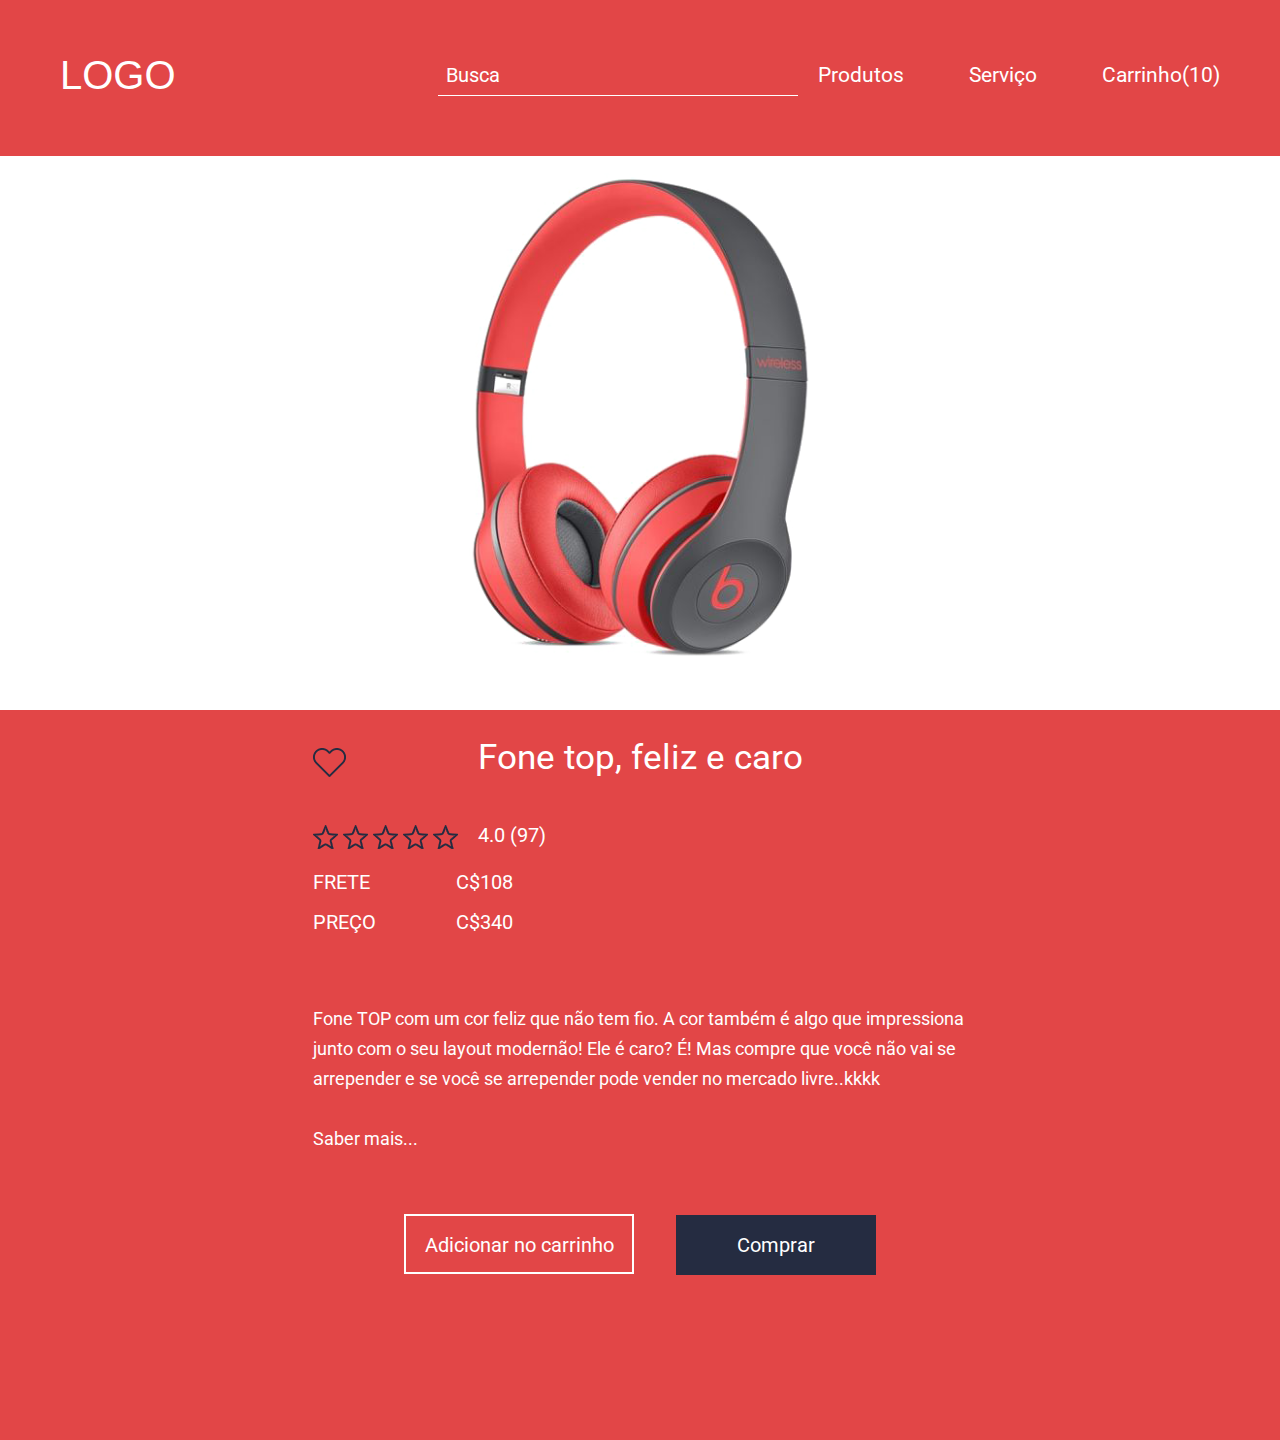
<file: index.html>
<!DOCTYPE html>
<html>

<head>
    <meta charset="UTF-8">
    <meta name="viewport" content="width=device-width, initial-scale=1.0">
    <meta http-equiv="X-UA-Compatible" content="ie=edge">
    <link href="https://fonts.googleapis.com/css?family=Roboto" rel="stylesheet">
    <link rel="stylesheet" href="css/reset.css">
    <link rel="stylesheet" href="css/base.css">
    <link rel="stylesheet" href="css/container-store.css">
    <link rel="stylesheet" href="css/header-store.css">
    <link rel="stylesheet" href="css/photo-product.css">
    <link rel="stylesheet" href="css/button-store.css">
    <link rel="stylesheet" href="css/wrap-product.css">
    <link rel="stylesheet" href="css/description-product.css">
    <link rel="stylesheet" href="https://use.fontawesome.com/releases/v5.6.3/css/all.css" integrity="sha384-UHRtZLI+pbxtHCWp1t77Bi1L4ZtiqrqD80Kn4Z8NTSRyMA2Fd33n5dQ8lWUE00s/"
        crossorigin="anonymous">
    <title>Loja de Fone</title>
</head>

<body>
    <div class="container-store">
        <header class="header-store">
            <h1 class="title">Logo</h1>

            <nav class="navigation">
                <input type="search" placeholder="Busca">
                <i class="fas fa-search"></i>
                <i class="fas fa-times -hidden"></i>

                <ul id="menu" class="list">
                    <li class="item -menu">
                        <a class="menu" href="#menu">
                            <i class="fas fa-bars fa-lg"></i>
                        </a>
                    </li>
                    <li class="item"><a class="action" href="#">Produtos</a></li>
                    <li class="item"><a class="action" href="#">Serviço</a></li>
                    <li class="item -last"><a class="action -last" href="#">Carrinho(10)</a></li>
                </ul>
            </nav>
        </header>

        <figure class="photo-product">
            <img class="photo" src="image/phone.png" alt="">
        </figure>
        <section class="wrap-product">
            <dl class="description-product">
                <dt class="title">Fone top, feliz e caro</dt>
                <dd class="item -heart">
                    <img class="icon" src="image/heart.png" alt="Like">
                    <img class="icon -active" src="image/heart-active.png" alt="Like">
                </dd>
                <dd class="item -star">
                    <ol>
                        <li class="star">
                            <img class="icon" src="image/star.png" alt="Estrela">
                            <img class="icon -active" src="image/star-active.png" alt="Estrela">
                        </li>
                        <li class="star">
                            <img class="icon" src="image/star.png" alt="Estrela">
                            <img class="icon -active" src="image/star-active.png" alt="Estrela">
                        </li>
                        <li class="star">
                            <img class="icon" src="image/star.png" alt="Estrela">
                            <img class="icon -active" src="image/star-active.png" alt="Estrela">
                        </li>
                        <li class="star">
                            <img class="icon" src="image/star.png" alt="Estrela">
                            <img class="icon -active" src="image/star-active.png" alt="Estrela">
                        </li>
                        <li class="star">
                            <img class="icon" src="image/star.png" alt="Estrela">
                            <img class="icon -active" src="image/star-active.png" alt="Estrela">
                        </li>
                    </ol>
                </dd>
                <dd class="item">4.0 (97)</dd>

                <dd class="item -info"><strong class="contrast">Frete</strong>C$108</dd>

                <dd class="item -info -last"><strong class="contrast">Preço</strong>C$340</dd>

                <dd class="text">Fone TOP com um cor feliz que não tem fio. A cor também é algo que impressiona
                    junto com o seu layout
                    modernão! Ele é caro? É! Mas compre que você não vai se arrepender e se você se arrepender pode
                    vender
                    no mercado livre..kkkk</dd>
                <dd class="text -more"><a class="action" href="#">Saber mais...</a></dd>
            </dl>

            <div class="buttons">
                <button class="button-store -second">Adicionar no carrinho</button>
                <a class="button-store" href="comprar.html">Comprar</a>
            </div>
        </section>


    </div>
    <script src="js/header-store.js"></script>
    <script src="js/description-project.js"></script>
    <script src="js/home.js"></script>
</body>

</html>
</file>
<file: css/base.css>
html,
body {
    height: 100%;
}

body {
    background-image: linear-gradient(to top, #ff2e63, #252a34);
}


@media (max-width: 380px) {
    body {
        overflow-x: hidden;
    }
}
</file>
<file: css/container-store.css>
.container-store {
    background-color: #e24647;
    padding: 55px 0 165px 0;
    position: absolute;
    top: 50%;
    left: 50%;
    transform: translateY(-50%) translateX(-50%);
    width: 90%;
    max-width: 1330px;
    box-shadow: 0 0 60px rgba(44, 44, 44, .3);
    z-index: 5;
}

@media (max-width: 1470px), (max-height: 960px)  {
    .container-store {
        position: static;
        transform: none;
        width: 100%;
        max-width: 100%;
    }
}

@media (max-height: 960px)  {
    .container-store {
        max-width: 1330px;
        margin: 0 auto;
    }
}
</file>
<file: css/header-store.css>
.header-store {
    color: #fff;
    overflow: hidden;
    margin-bottom: 80px;
    padding: 0 60px;
}

.header-store>.title {
    font-size: 40px;
    font-family: Arial, Roboto, sans-serif;
    float: left;
    text-transform: uppercase;
    cursor: pointer;
}

.header-store>.navigation {
    font-size: 21px;
    font-family: "Segoe UI", Roboto, sans-serif;
    display: flex;
    justify-content: end;
    align-items: center;
}

.header-store [type="search"] {
    width: 360px;
    margin-right: 20px;
    background-color: transparent;
    border: none;
    border-bottom: 1px solid #fff;
    padding: 8px;
    color: inherit;
    font-size: 20px;
    font-family: Roboto, sans-serif;
}

.header-store [type="search"]::placeholder {
    color: #fff;
    font-size: 20px;
}

.header-store .item {
    display: inline-block;
    margin-right: 60px;
}

.header-store .item.-menu {
    display: none;
}

.header-store .item.-last {
    margin-right: 0;
}

.header-store .action {
    text-decoration: none;
    color: #fff;
    position: relative;
}

.header-store .action::after {
    content: '';
    width: 0px;
    left: 0;
    position: absolute;
    height: 1px;
    display: block;
    margin-top: 8px;
    background: #fff;
    transition: all .2s ease;
}

.header-store .action:hover::after {
    width: 100%;
}

.fa-search,
.fa-times,
.fa-bars {
    visibility: hidden;
}

@media (max-width: 1310px) {
    .header-store {
        margin-bottom: 60px;
    }
}


@media (max-width: 1235px) {
    .header-store>.title {
        float: none;
        text-align: center;
        margin-bottom: 20px;
    }

    .header-store>.navigation {
        display: flex;
        justify-content: center;
        align-items: center;
    }
}

@media (max-width: 955px) {
    .header-store [type="search"] {
        position: absolute;
        top: 0;
        left: 0;
        transform: translateX(-88%);
        background-color: #fff;
        border-left: solid 40px #fff;
        color: #000;
        transition: transform 200ms linear;
        border-radius: 0 0 5px 0;
        box-sizing: border-box;
        padding-right: 60px;
        margin-top: 0;
    }

    .header-store .-active[type="search"] {
        transform: translateX(-30px);
        transition: transform 350ms cubic-bezier(.39, .41, .28, 1.26);
        border-radius: 0 0 5px 0;
    }

    .header-store [type="search"]::placeholder {
        color: #000;
    }

    .header-store {
        padding: 0;
    }

    .fa-search,
    .fa-times {
        visibility: visible;
        color: #252525;
        position: absolute;
        top: 0px;
        left: 0px;
        transition: transform 200ms linear;
        cursor: pointer;
        padding: 10px;
    }

    .fa-search.-active,
    .fa-times.-active {
        transition: transform 350ms cubic-bezier(.39, .41, .28, 1.26);
        transform: translateX(290px);

    }

    .fa-search.-hidden,
    .fa-times.-hidden {
        visibility: hidden;
    }
}

@media (max-width: 530px) {
    .header-store {
        padding: 0 16px;
    }

    .header-store .list {
        display: flex;
        justify-content: space-around;
    }

    .header-store .item {
        margin-right: 20px;
    }

    .header-store [type="search"] {
        transform: translateX(-82%);
        width: 250px;
    }

    .header-store .-active[type="search"] {
        width: 250px;
    }

    .fa-times {
        left: -110px;
    }

    .fa-search.-active {
        transform: translateX(180px);
    }
}

@media (max-width: 380px) {
    .header-store {
        margin-bottom: 40px;
    }

    .fa-bars {
        visibility: visible;
    }

    .header-store .item.-menu {
        display: block;
    }

    .header-store .item.-menu i {
        color: #252525;
        position: absolute;
        top: 0px;
        left: 0px;
        background: #fff;
        padding: 10px;
        border-radius: 0 0 0 5px;
        transform: translateX(-100%);
        transition: transform 400ms 100ms linear;
    }

    .header-store .list {
        background: #fff;
        display: block;
        position: absolute;
        top: 0px;
        right: 0;
        width: 100vw;
        height: 50vh;
        padding: 10px 0;
        transform: translateX(100%);
        transition: transform 300ms linear;
        display: flex;
        justify-content: center;
        align-items: center;
        flex-direction: column;
        z-index: 5;
    }

    .header-store .list.-active {
        transform: translateX(0%);
        transition: none;
    }

    .header-store .list.-active .item.-menu i {
        transform: translateX(0%);
        transition: none;
    }

    .header-store .list a {
        color: #000;
    }

    .header-store .item {
        display: block;
        padding: 10px 0;
    }

}
</file>
<file: css/photo-product.css>
.photo-product {
    display: inline-block;
    height: 554px;
    background-color: #fff;
    vertical-align: middle;
    border-radius: 0 150px 150px 0;
    margin-right: 156px;
    border-left: 0px solid #fff;
    position: relative;
}

.photo-product img {
    margin-left: 50px;
}

.photo-product::before {
    content: "";
    display: block;
    height: 100%;
    width: 100vw;
    background: #fff;
    position: absolute;
    transform: translateX(-100%);
    z-index: -1;
}

@media (max-width: 1325px) {
    .photo-product {
        margin-right: 140px;
    }
}

@media (max-width: 1310px) {
    .photo-product {
        display: block;
        margin-right: 0;
        border-radius: 0;
        text-align: center;
        margin-bottom: 30px;
    }

    .photo-product img {
        margin-left: 0px;
    }
}

@media (max-width: 560px) {
    .photo-product {
        height: auto;
    }

    .photo-product>.photo {
        width: 100%;
    }
}
</file>
<file: css/button-store.css>
.button-store {
    display: inline-block;
    box-sizing: border-box;
    width: 200px;
    height: 60px;
    background-color: #252c41;
    font-family: Roboto, sans-serif;
    font-size: 20px;
    line-height: 60px;
    text-align: center;
    color: #fff;
    text-decoration: none;
    cursor: pointer;
    transition: all 250ms linear;
}

.button-store.-second {
    background-color: transparent;
    border: 2px solid #fff;
    width: 230px;
    line-height: 56px;
    margin-right: 38px;
}

.button-store:hover {
    background-color: #fff;
    color: #252c41;
}

.button-store:active {
    transform: scale(0.95);
}

.button-store>button,
.button-store>a {
    font-size: inherit;
    background-color: inherit;
    border: none;
    color: inherit;
    text-decoration: none;
}

@media (max-width: 500px) {
    .button-store.-second {
        margin-right: 20px;
    }
}

@media (max-width: 470px) {
    .button-store,
    .button-store.-second {
        display: block;
        width: 90%;
        margin: 0 auto;
    }
    .button-store.-second {
        margin-bottom: 20px;
    }
}
</file>
<file: css/wrap-product.css>
.wrap-product {
    display: inline-block;
    width: 554px;
    vertical-align: middle;
    position: relative;
}

.wrap-product>.buttons {
    position: absolute;
    bottom: 0;
    transform: translateY(calc(100% + 98px));
}

@media (max-width: 1310px) {
    .wrap-product {
        width: 100%;
    }
    .wrap-product>.buttons {
        position: static;
        min-width: 50%;
    
        margin: 0 auto;
        text-align: center;
        transform: none;
    }
}
</file>
<file: css/description-product.css>
.description-product {
    color: #fff;
    font-family: Roboto, sans-serif;
}

.description-product>.title {
    font-size: 25px;
    margin-bottom: 50px;
}

.description-product>.item {
    font-size: 20px;
    margin-bottom: 20px;
}

.description-product>.item.-heart {
    position: absolute;
    transform: translateX(-100%);
    top: 8px;
    left: -47px;
}

.description-product>.item.-star img {
    width: 25px;
    height: 24px;
}

.description-product .star {
    display: inline-block;
}

.description-product .star.-active>.icon {
    display: none;
}

.description-product .star.-active>.-active {
    display: block;
}

.description-product .icon {
    transition: all 100ms linear;
    cursor: pointer;
}

.description-product .icon:hover {
    transform: scale(1.2);
}

.description-product .icon.-active {
    display: none;
}

.description-product .item.-active .icon {
    display: none;
}

.description-product .item.-active .icon.-active {
    display: block;
}

.description-product>.item.-star+.item {
    margin-left: 7px;
}

.description-product>.item.-info {
    width: 200px;
    text-align: right;
}

.description-product>.item.-last {
    margin-bottom: 72px;
}

.description-product .contrast {
    text-transform: uppercase;
    float: left;
}

.description-product>.text {
    font-size: 18px;
    line-height: 30px;
    margin-bottom: 30px;
    padding-right: 30px;
}

.description-product>.text.-more {
    margin-bottom: 0;
}

.description-product .action {
    color: inherit;
    text-decoration: none;
}

@media (max-width: 1310px) {
    .description-product {
        width: 50%;
        min-width: 655px;
        margin: 0 auto 60px;
    }

    .description-product>.title {
        font-size: 35px;
        text-align: center;
    }

    .description-product>.text {
        padding-right: 0px;
    }

    .description-product>.item.-heart {
        left: auto;
        transform: none;
    }

    .description-product>.item.-star {
        float: left;
        margin-right: 20px;
    }
}

@media (max-width: 720px) {
    .description-product {
        width: 90%;
        min-width: auto;
    }
}

@media (max-width: 475px) {
    .description-product>.item.-heart {
        position: static;
    }
}
</file>
